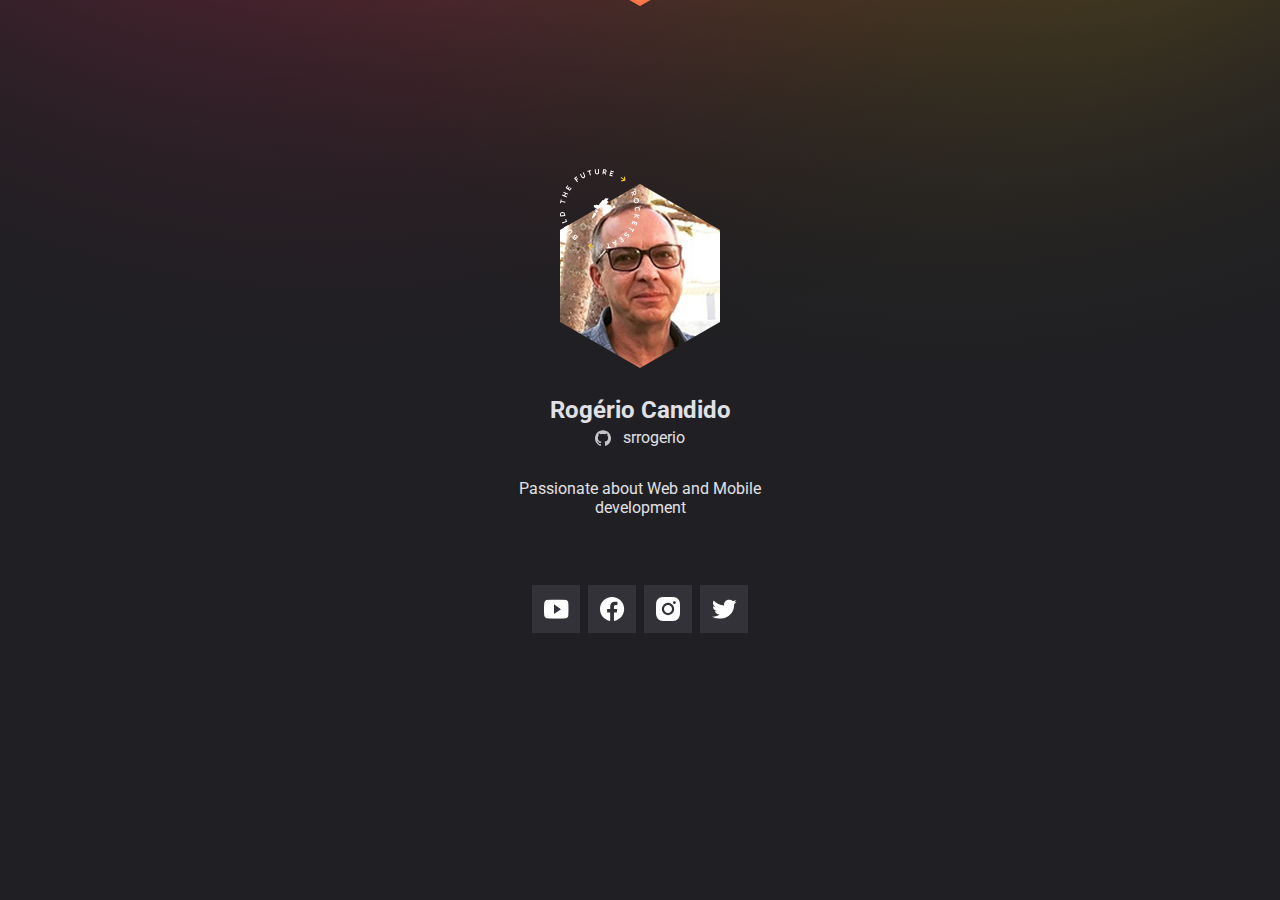
<file: index.html>
<!--
  HTML

  HyperText - Hiper texto
  é um texto com links

  Markup - marcação
  Tags

  Language
  regras de uma linguagem
-->

<!DOCTYPE html>
<html lang="pt-br">
  <head>
    <meta charset="UTF-8" />
    <meta name="viewport" content="width=device-width, initial-scale=1.0" />
    <title>Rogério Candido - DoWhile 2021</title>
    <link rel="stylesheet" href="style.css" />
    <link rel="preconnect" href="https://fonts.googleapis.com" />
    <link rel="preconnect" href="https://fonts.gstatic.com" crossorigin />
    <link
      href="https://fonts.googleapis.com/css2?family=Roboto:wght@400;700&display=swap"
      rel="stylesheet"
    />
  </head>
  <body>
    <main>
      <div class="container">
        <div class="avatar">
          <span>
            <img src="images/selorocketseat.svg" alt="Selo Rocketseat" />
          </span>
          <img src="images/foto.png" alt="Foto pessoal" id="userImage" />
        </div>
        <h1 id="userName">Rogério Candido</h1>
        <a id="userLink" href="https://github.com/srrogerio" target="_blank">
          <img src="images/github.svg" alt="ícone github" />
          <span id="userLogin">srrogerio</span>
        </a>
        <p id="userBio">Passionate about Web and Mobile development</p>

        <ul id="socialLinks">
          <li class="youtube">
            <a href="https://youtube.com/srrogerio" target="_blank">
              <img src="images/youtube.svg" alt="ícone Youtube" />
            </a>
          </li>
          <li class="facebook">
            <a href="https://facebook.com/srrogerio" target="_blank">
              <img src="images/facebook.svg" alt="ícone Facebook" />
            </a>
          </li>
          <li class="instagram">
            <a href="https://instagram.com/srrogerio" target="_blank">
              <img src="images/instagram.svg" alt="ícone instagram" />
            </a>
          </li>
          <li class="twitter">
            <a href="https://twitter.com/srrogerio" target="_blank">
              <img src="images/twitter.svg" alt="ícone twitter" />
            </a>
          </li>
        </ul>
      </div>
    </main>

    <script src="main.js"></script>

    <!--
      Boa prática para criação de nomes de variáveis e funções

      camelCase
      PascalCase
      snake_case
    -->
  </body>
</html>
</file>
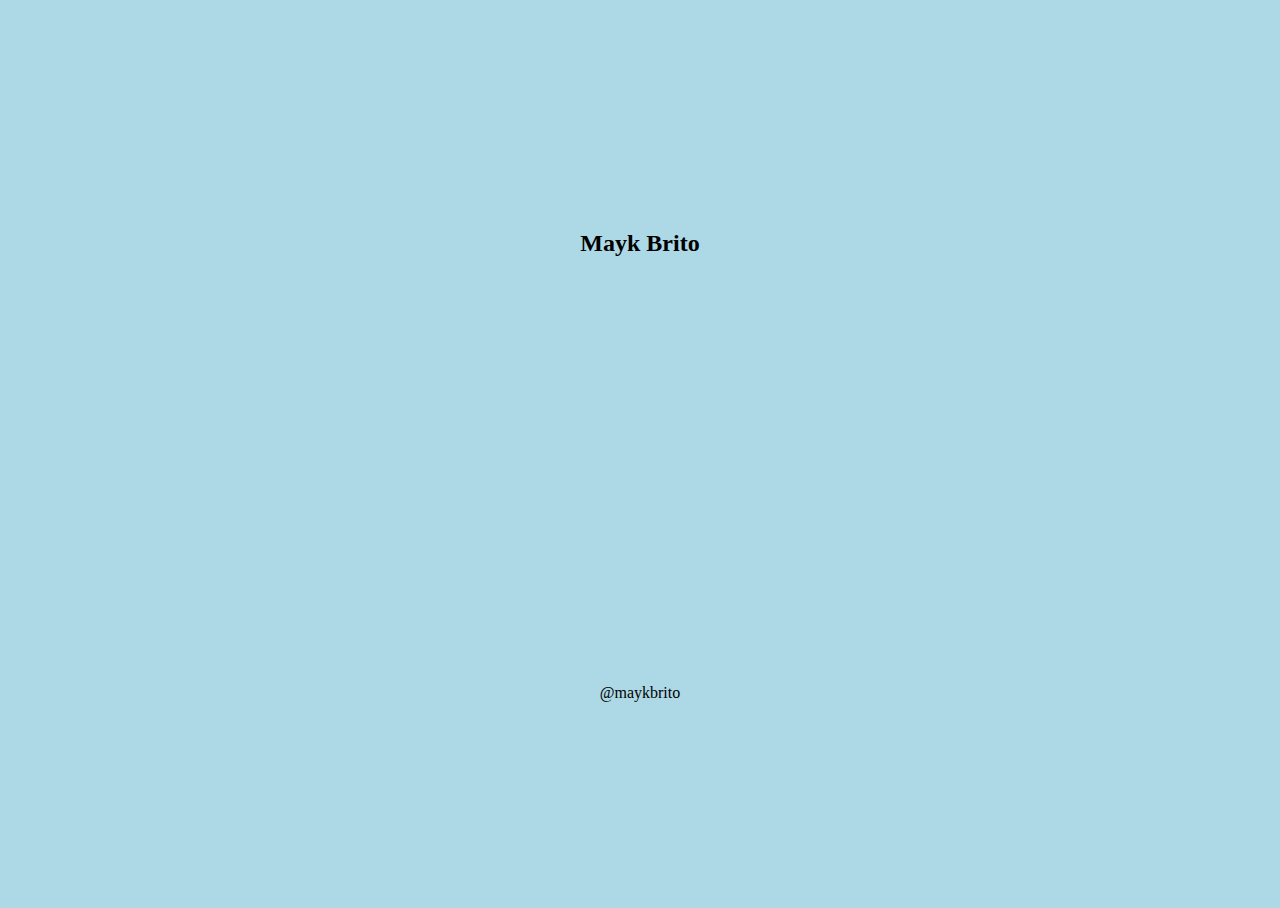
<file: nlw-aula01/nlw/index.html>
<!DOCTYPE html>

<html>
  <head>
    <title>Mayk Brito - DoWhile 2021</title>

    <style>
      /* Cascating Stylesheet */
      html,
      body {
        height: 100%;
      }

      body {
        display: grid;
        place-items: center;

        background: lightblue;
      }

      h1 {
        font-size: 1.5rem;
      }

      a {
        color: black;
        text-decoration: none;
      }
    </style>
  </head>
  <body>
    <h1>Mayk Brito</h1>
    <a href="https://instagram.com/maykbrito">@maykbrito</a>
  </body>
</html>
</file>
<file: style.css>
/* Cascating Stylesheet - Folha de estilo em cascata */
* {
  margin: 0;
}
html,
body {
  --black: hsl(240, 6%, 13%);
  --grey: hsl(240, 9%, 89%);

  height: 100%;
  font-family: 'Roboto', sans-serif;
  -webkit-font-smoothing: antialiased;
}

h1 {
  font-size: 1.5rem;
  margin-top: 1.5rem;
}
body {
  display: grid;
  place-items: center;
}

main {
  background: url(images/background.svg) no-repeat center/cover;
  width: 100vw;
  min-height: 812px;
  height: 100vh;
}

.container {
  max-width: 250px;
  margin-left: auto;
  margin-right: auto;
  text-align: center;

  color: var(--grey);
}

.avatar {
  /*
    Fonte padrão tem 16 pixels
    1 rem = 16 pixel
    160 / 16 = 10rem
    184 / 16 = 11.5rem 
  */

  width: 10 rem;
  margin: 11.5rem auto 0;

  position: relative;
}

.avatar span {
  position: absolute;
  top: -15px;
  z-index: 1;
}

.avatar > img {
  width: 10rem;
  height: 11.5rem;
  object-fit: cover;

  clip-path: polygon(50% 0, 100% 25%, 100% 75%, 50% 100%, 0 75%, 0 25%);
}

a {
  color: var(--grey);
  text-decoration: none;

  margin-top: 0.25rem;

  display: flex;
  gap: 0.75rem;

  justify-content: center;
  align-items: center;
}

p {
  margin-top: 2rem;
}

ul {
  margin-top: 4rem;

  list-style: none;
  padding: 0;

  display: flex;
  gap: 0.5rem;

  justify-content: center;
}
</file>
